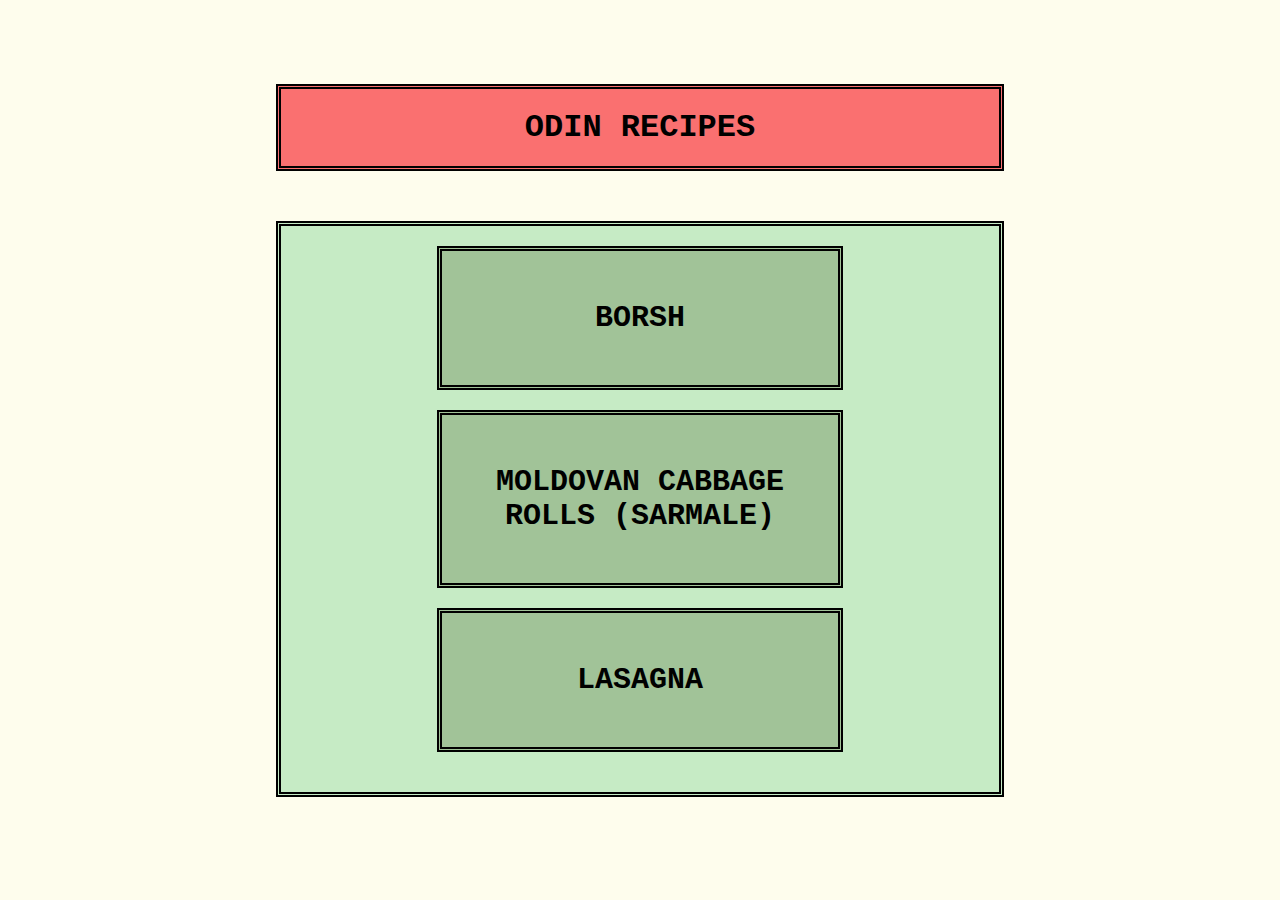
<file: index.html>
<!DOCTYPE html>
<html lang="en">

<head>
    <meta charset="utf-8">
    <title>Odin Recipes</title>
    <link rel="stylesheet" href="styles/style.css">
</head>

<body>
    <div class="title">
        <h1>Odin Recipes</h1>
    </div>

    <div class="recipe-links">
        <a href="recipes/borsh.html">Borsh</a>
        <a href="recipes/sarmale.html">Moldovan Cabbage Rolls (Sarmale)</a>
        <a href="recipes/lasagna.html">Lasagna</a>
    </div>
    </div>
</body>

</html>
</file>
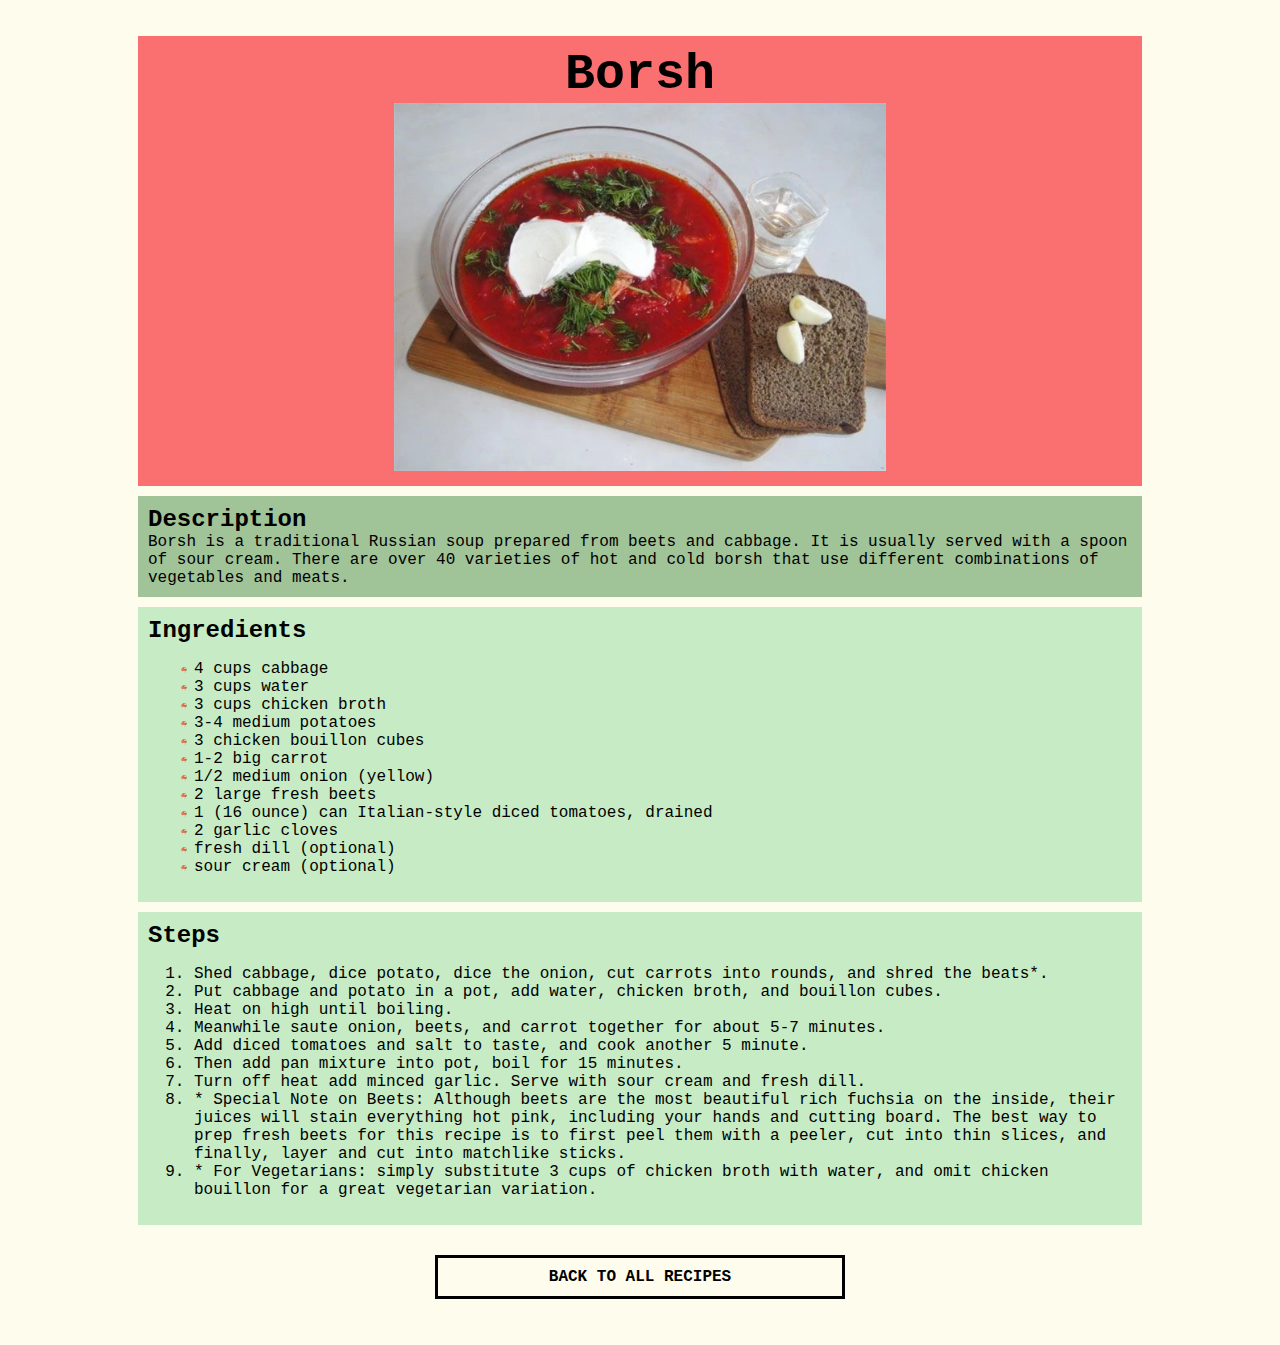
<file: recipes/borsh.html>
<!DOCTYPE html>
<html lang="en">

<head>
    <meta charset="UTF-8">
    <title>Borsh</title>
    <link rel="stylesheet" href="../styles/recipe.css">
</head>

<body>
    <div class="title">
        <h1>Borsh</h1>
        <img src="../images/borsh.png" height="500"
            alt="a bowl of borsh with sour cream, vodka and two garlic cloves on two pieces of dark bread">
    </div>

    <div class="description">
        <h2>Description</h2>
        <p>Borsh is a traditional Russian soup prepared from beets and cabbage. It is usually
            served with a spoon of sour
            cream. There are over 40 varieties of hot and cold borsh that use different combinations of vegetables and
            meats.</p>
    </div>

    <div class="ingredients">
        <h2>Ingredients</h2>
        <ul>
            <li>4 cups cabbage</li>
            <li>3 cups water</li>
            <li>3 cups chicken broth</li>
            <li>3-4 medium potatoes</li>
            <li>3 chicken bouillon cubes</li>
            <li>1-2 big carrot</li>
            <li>1/2 medium onion (yellow)</li>
            <li>2 large fresh beets</li>
            <li>1 (16 ounce) can Italian-style diced tomatoes, drained</li>
            <li>2 garlic cloves</li>
            <li>fresh dill (optional)</li>
            <li>sour cream (optional)</li>
        </ul>
    </div>

    <div class="steps">
        <h2>Steps</h2>
        <ol>
            <li>Shed cabbage, dice potato, dice the onion, cut carrots into rounds, and shred the beats*.</li>
            <li>Put cabbage and potato in a pot, add water, chicken broth, and bouillon cubes.</li>
            <li>Heat on high until boiling.</li>
            <li>Meanwhile saute onion, beets, and carrot together for about 5-7 minutes.</li>
            <li>Add diced tomatoes and salt to taste, and cook another 5 minute.</li>
            <li>Then add pan mixture into pot, boil for 15 minutes.</li>
            <li>Turn off heat add minced garlic. Serve with sour cream and fresh dill.</li>
            <li>* Special Note on Beets: Although beets are the most beautiful rich fuchsia on the inside, their juices
                will
                stain everything hot pink, including your hands and cutting board. The best way to prep fresh beets for
                this
                recipe is to first peel them with a peeler, cut into thin slices, and finally, layer and cut into
                matchlike
                sticks.</li>
            <li>* For Vegetarians: simply substitute 3 cups of chicken broth with water, and omit chicken bouillon for a
                great vegetarian variation.</li>
        </ol>
    </div>

    <a href="../index.html">Back to all recipes</a>

</body>

</html>
</file>
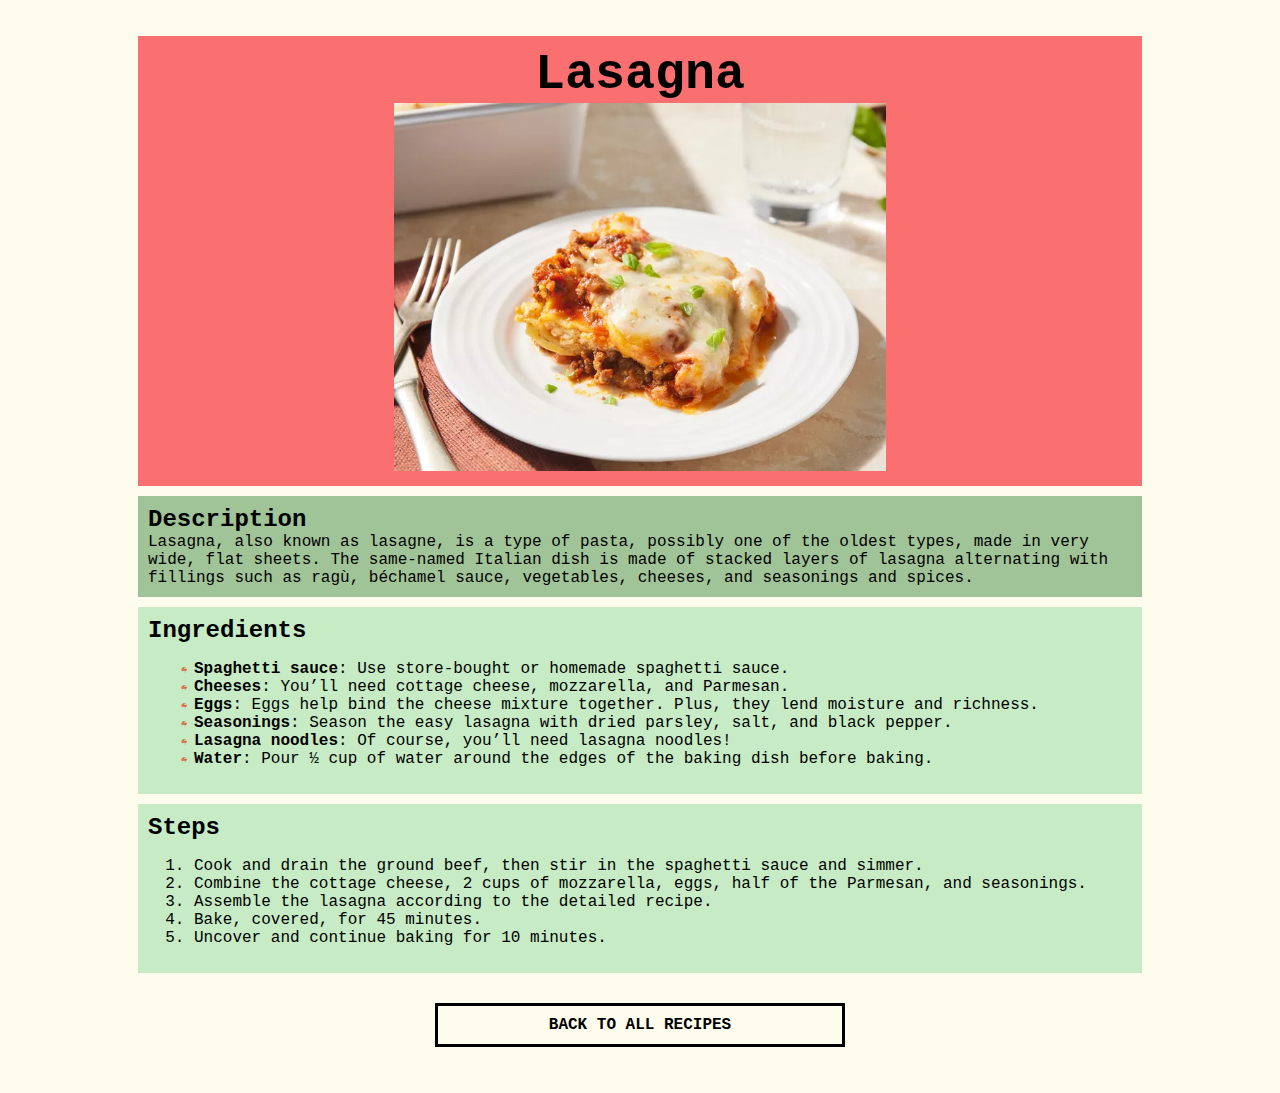
<file: recipes/lasagna.html>
<!DOCTYPE html>
<html lang="en">

<head>
    <meta charset="UTF-8">
    <title>Lasagna</title>
    <link rel="stylesheet" href="../styles/recipe.css">
</head>

<body>
    <div class="title">
        <h1>Lasagna</h1>
        <img src="../images/lasagna.jpg" height="500" alt="a plate with lasagna">
    </div>

    <div class="description">
        <h2>Description</h2>
        <p>Lasagna, also known as lasagne, is a type of pasta, possibly one of the oldest types, made in very wide, flat
            sheets. The same-named Italian dish is made of stacked layers of lasagna alternating with fillings such as
            ragù, béchamel sauce, vegetables, cheeses, and seasonings and spices.</p>
    </div>

    <div class="ingredients">
        <h2>Ingredients</h2>
        <ul>
            <li><b>Spaghetti sauce</b>: Use store-bought or homemade spaghetti sauce.</li>
            <li><b>Cheeses</b>: You’ll need cottage cheese, mozzarella, and Parmesan.</li>
            <li><b>Eggs</b>: Eggs help bind the cheese mixture together. Plus, they lend moisture and richness.</li>
            <li><b>Seasonings</b>: Season the easy lasagna with dried parsley, salt, and black pepper.</li>
            <li><b>Lasagna noodles</b>: Of course, you’ll need lasagna noodles!</li>
            <li><b>Water</b>: Pour ½ cup of water around the edges of the baking dish before baking.</li>
        </ul>
    </div>

    <div class="steps">
        <h2>Steps</h2>
        <ol>
            <li>Cook and drain the ground beef, then stir in the spaghetti sauce and simmer.</li>
            <li>Combine the cottage cheese, 2 cups of mozzarella, eggs, half of the Parmesan, and seasonings.</li>
            <li>Assemble the lasagna according to the detailed recipe.</li>
            <li>Bake, covered, for 45 minutes.</li>
            <li>Uncover and continue baking for 10 minutes.</li>
        </ol>
    </div>

    <a href="../index.html">Back to all recipes</a>

</body>

</html>
</file>
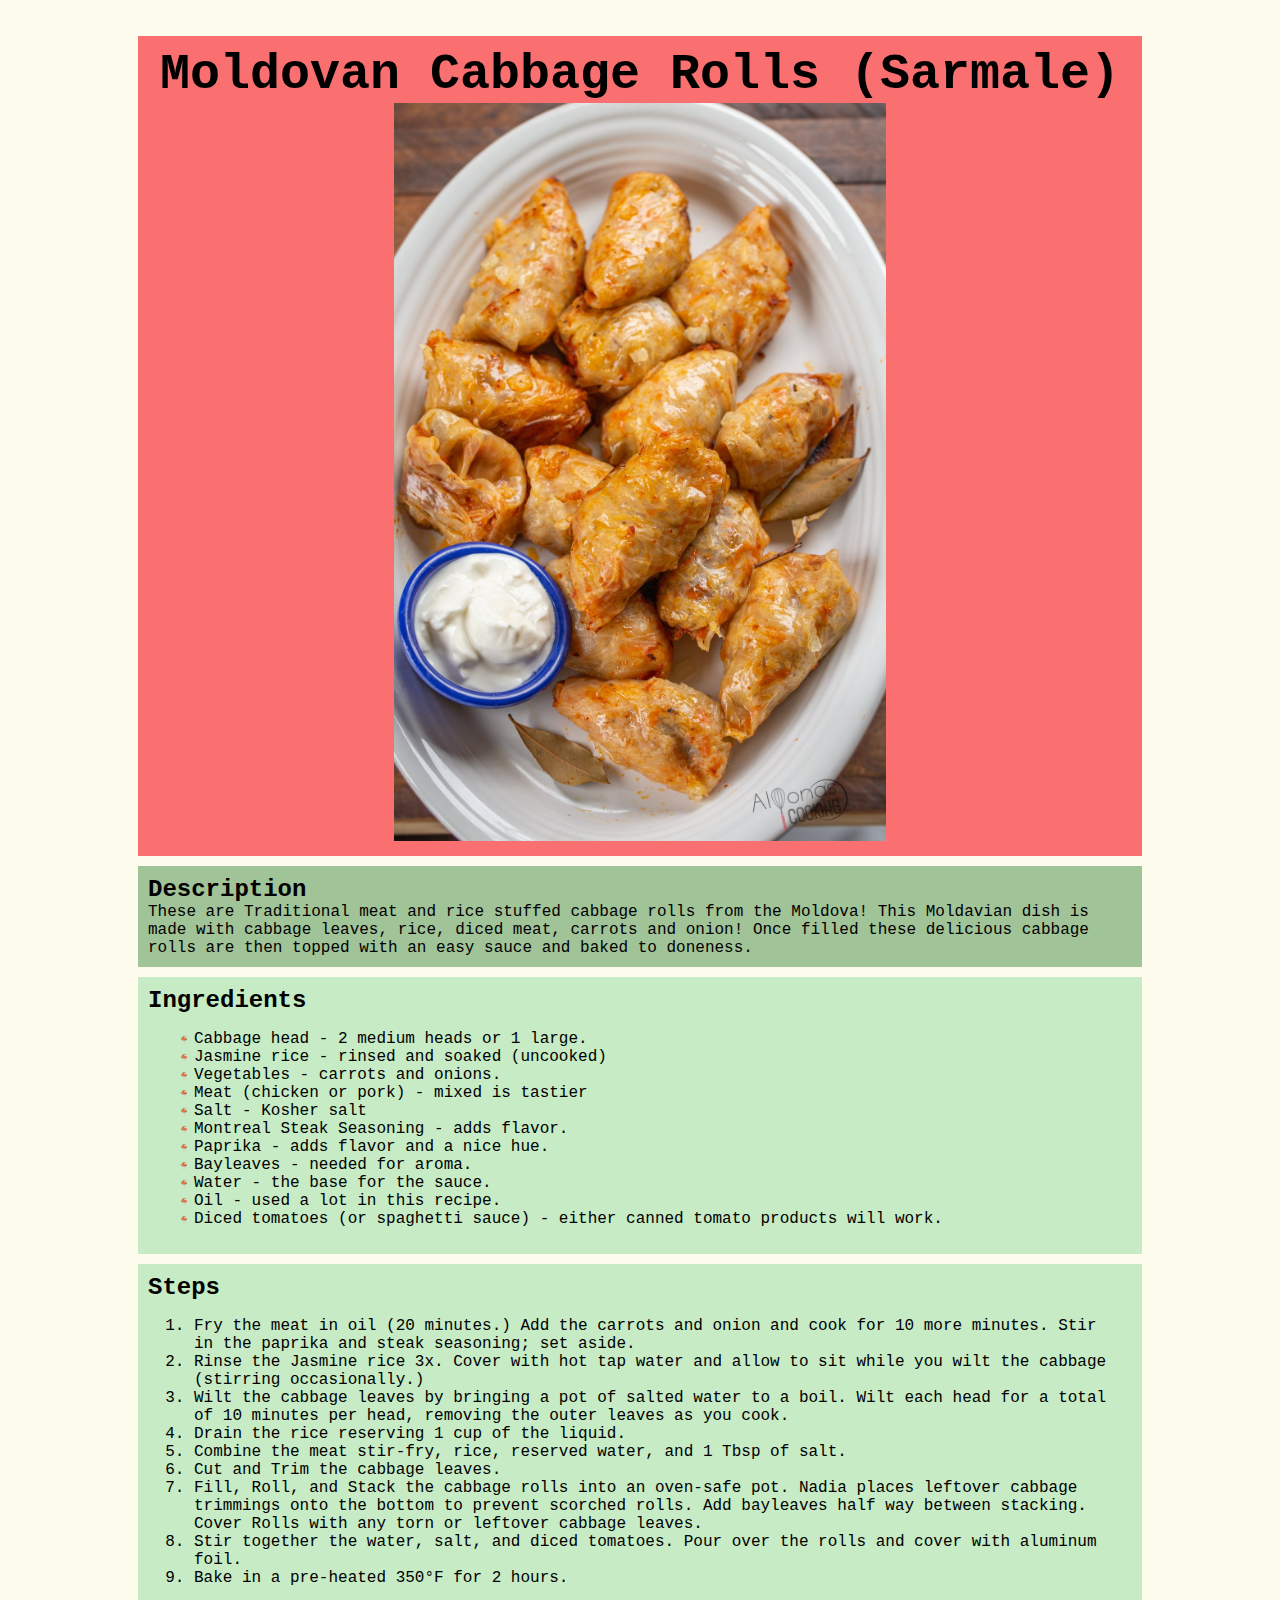
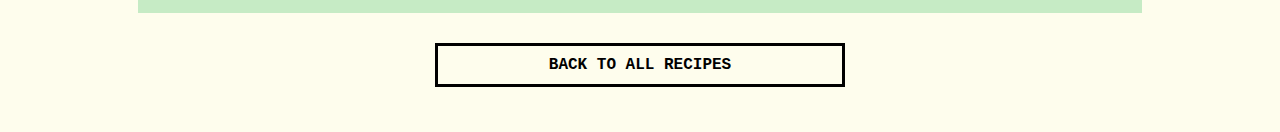
<file: recipes/sarmale.html>
<!DOCTYPE html>
<html lang="en">

<head>
    <meta charset="UTF-8">
    <title>Moldovan Cabbage Rolls (Sarmale)</title>
    <link rel="stylesheet" href="../styles/recipe.css">
</head>

<body>
    <div class="title">
        <h1>Moldovan Cabbage Rolls (Sarmale)</h1>
        <img src="../images/sarmale.jpg" height="500" alt="moldovan cabbage rolls (sarmale) with sour cream">
    </div>

    <div class="description">
        <h2>Description</h2>
        <p>These are Traditional meat and rice stuffed cabbage rolls from the Moldova! This Moldavian dish is made with
            cabbage leaves, rice, diced meat, carrots and onion! Once filled these delicious cabbage rolls are then
            topped
            with an easy sauce and baked to doneness.</p>
    </div>

    <div class="ingredients">
        <h2>Ingredients</h2>
        <ul>
            <li>Cabbage head - 2 medium heads or 1 large.</li>
            <li>Jasmine rice - rinsed and soaked (uncooked)</li>
            <li>Vegetables - carrots and onions.</li>
            <li>Meat (chicken or pork) - mixed is tastier</li>
            <li>Salt - Kosher salt</li>
            <li>Montreal Steak Seasoning - adds flavor.</li>
            <li>Paprika - adds flavor and a nice hue.</li>
            <li>Bayleaves - needed for aroma.</li>
            <li>Water - the base for the sauce.</li>
            <li>Oil - used a lot in this recipe.</li>
            <li>Diced tomatoes (or spaghetti sauce) - either canned tomato products will work.</li>
        </ul>
    </div>

    <div class="steps">
        <h2>Steps</h2>
        <ol>
            <li>Fry the meat in oil (20 minutes.) Add the carrots and onion and cook for 10 more minutes. Stir in the
                paprika and steak seasoning; set aside.</li>
            <li>Rinse the Jasmine rice 3x. Cover with hot tap water and allow to sit while you wilt the cabbage
                (stirring
                occasionally.)</li>
            <li>Wilt the cabbage leaves by bringing a pot of salted water to a boil. Wilt each head for a total of 10
                minutes per head, removing the outer leaves as you cook.</li>
            <li>Drain the rice reserving 1 cup of the liquid.</li>
            <li>Combine the meat stir-fry, rice, reserved water, and 1 Tbsp of salt.</li>
            <li>Cut and Trim the cabbage leaves.</li>
            <li>Fill, Roll, and Stack the cabbage rolls into an oven-safe pot. Nadia places leftover cabbage trimmings
                onto
                the bottom to prevent scorched rolls. Add bayleaves half way between stacking. Cover Rolls with any torn
                or
                leftover cabbage leaves.</li>
            <li>Stir together the water, salt, and diced tomatoes. Pour over the rolls and cover with aluminum foil.
            </li>
            <li>Bake in a pre-heated 350°F for 2 hours.</li>
        </ol>
    </div>

    <a href="../index.html">Back to all recipes</a>

</body>

</html>
</file>
<file: styles/style.css>
* {
    padding: 0;
    margin: 0;
    box-sizing: border-box;
}

body {
    background-color: #FEFDED;
    padding: 5% 20%;
}

.title {
    background-color: #FA7070;
    padding-top: 20px;
    padding-bottom: 20px;
    border: 5px double black;
    margin: 20px;
    margin-bottom: 50px;
    /* color: #fff; */
    font-family: 'Courier New', Courier, monospace;
    font-weight: bold;
    text-align: center;
    text-decoration: none;
    text-transform: uppercase;
}

.recipe-links {
    background-color: #C6EBC5;
    padding: 20px;
    border: 5px double black;
    margin: 20px;
}

.recipe-links a {
    color: #000;
    background-color: #A1C398;
    display: block;
    width: 60%;
    padding: 50px;
    border: 5px double black;
    margin: 0 auto;
    margin-bottom: 20px;
    font-size: 30px;
    font-family: 'Courier New', Courier, monospace;
    font-weight: bold;
    text-align: center;
    text-decoration: none;
    text-transform: uppercase;
}

.recipe-links a:hover {
    color: #fff;
    background-color: #FA7070;
}
</file>
<file: styles/recipe.css>
* {
    padding: 0;
    margin: 0;
    box-sizing: border-box;
}

body {
    font-family: 'Courier New', Courier, monospace;
    background-color: #FEFDED;
    padding: 2% 10%;
}

.title,
.description,
.ingredients,
.steps {
    margin: 10px;
    padding: 10px;
}

ul,
ol {
    margin: 16px;
    padding-left: 30px;
}

.title {
    text-align: center;
    background-color: #FA7070;
}

.title>h1 {
    font-size: 50px;
}

.title>img {
    width: 50%;
    height: auto;
}

.description {
    background-color: #A1C398;
}

.ingredients {
    background-color: #C6EBC5;
}


.ingredients li {
    list-style: url(../images/mushroom.svg);
}

.steps {
    background-color: #C6EBC5;
}

.steps li {
    list-style-type: decimal;
}

a {
    display: block;
    padding: 10px;
    border: 3px solid black;
    margin: 30px 30% 20px;
    text-align: center;
    text-transform: uppercase;
    text-decoration: none;
    font-weight: bold;
    color: #000;
}

a:hover {
    background-color: #FA7070;
    color: #FEFDED;
}
</file>
